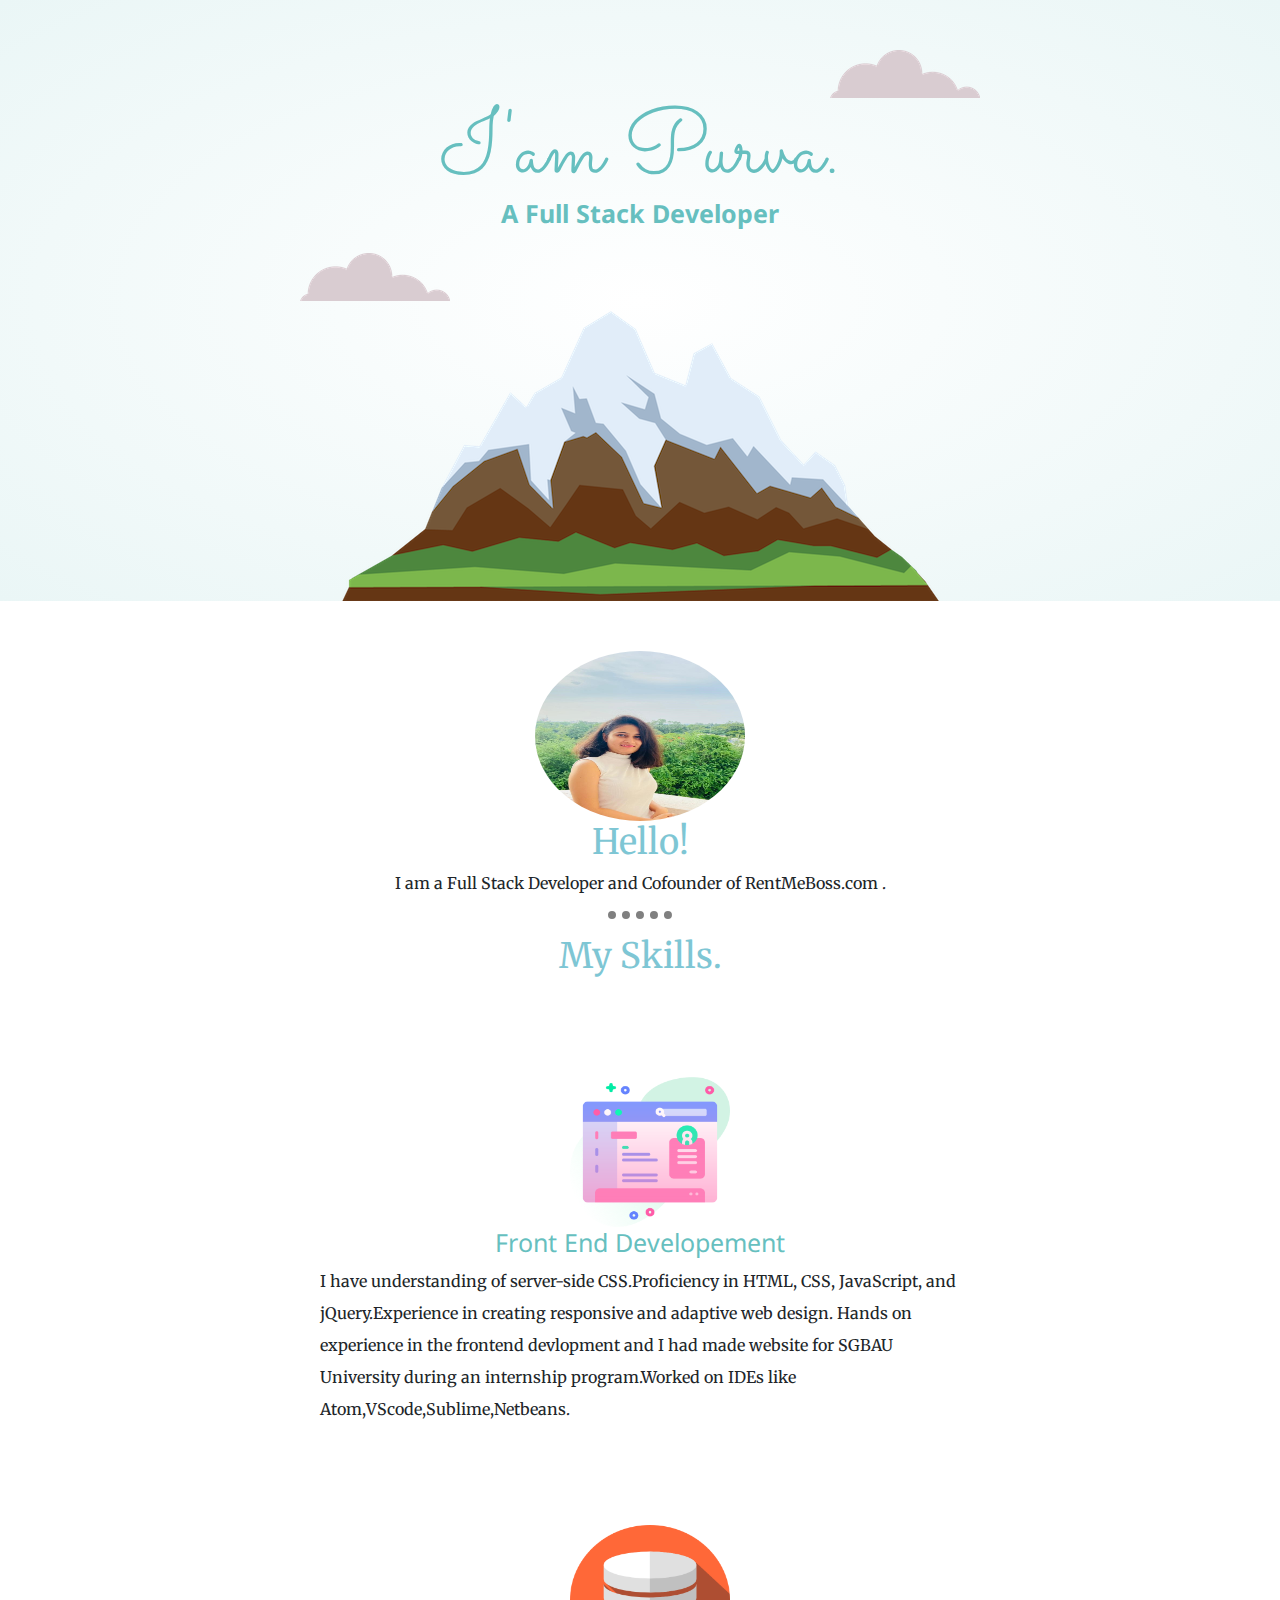
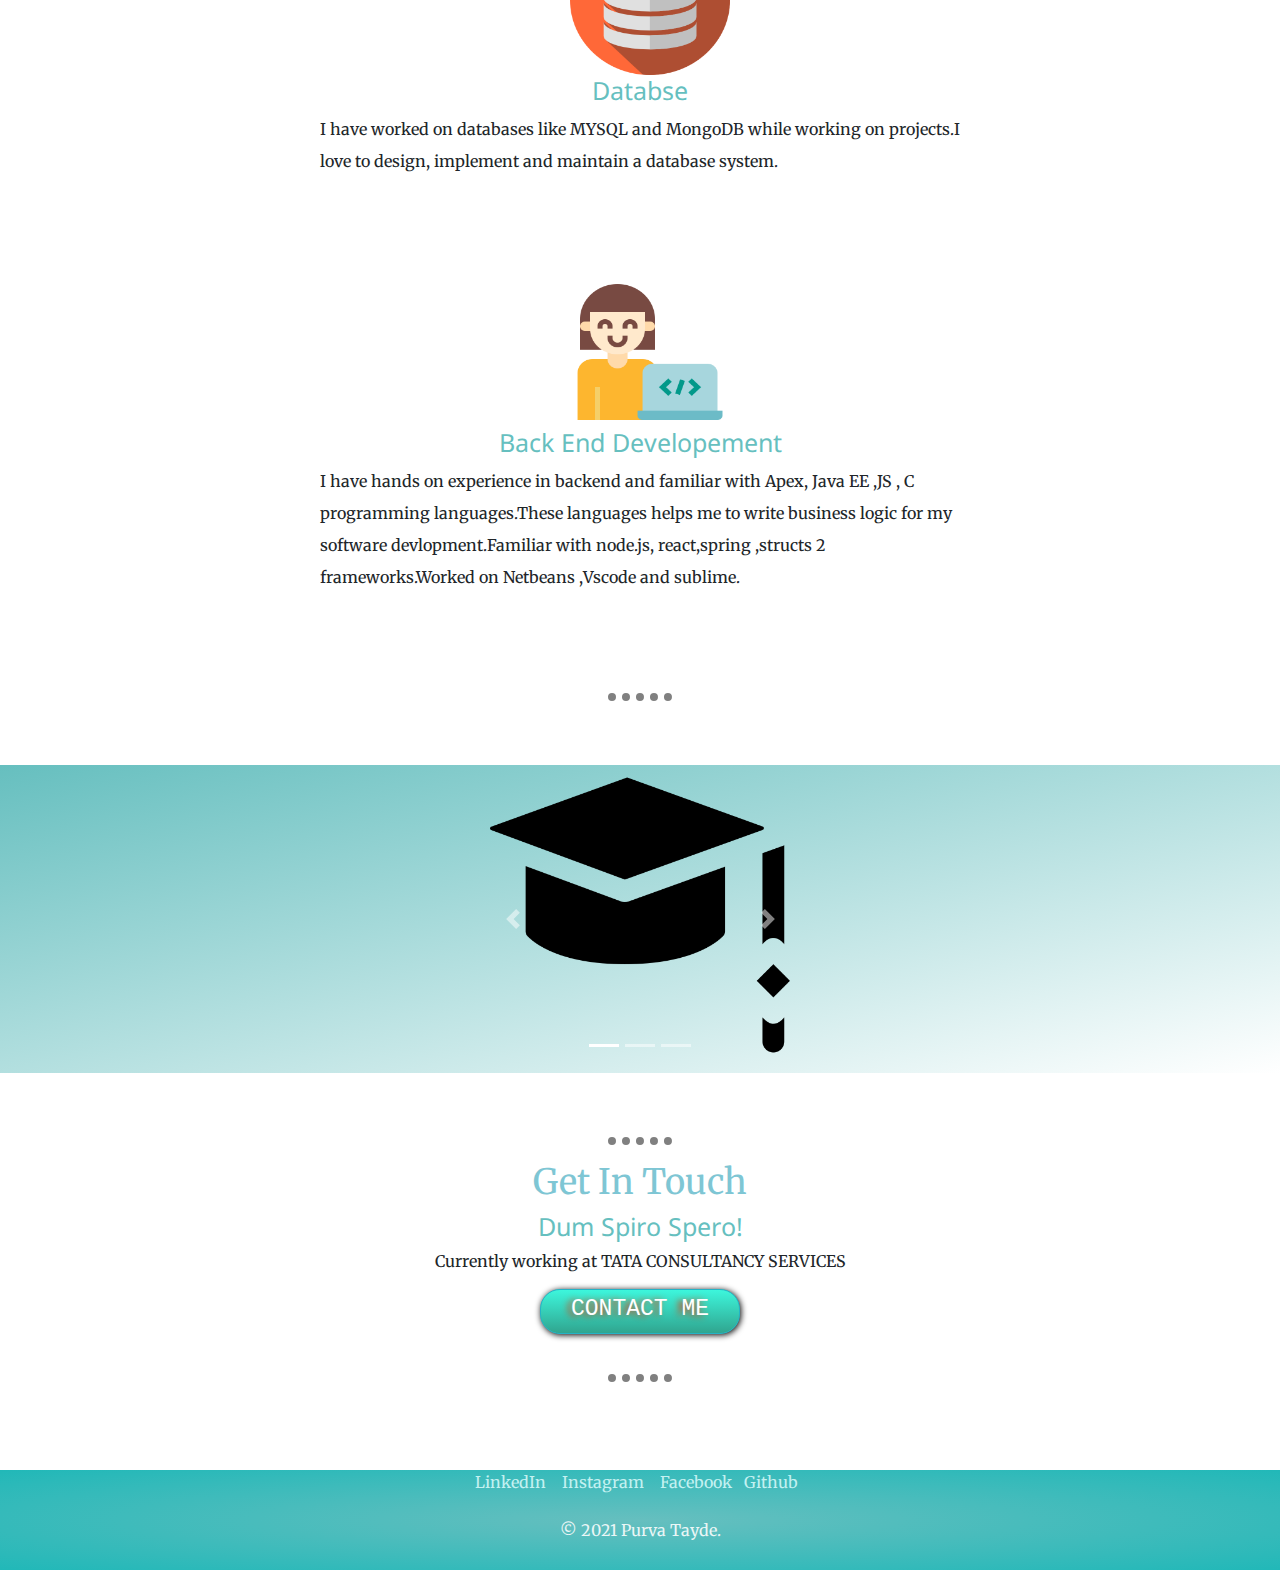
<file: index.html>
<!DOCTYPE html>

<html>
    <head>
        <meta charset="utf-8">
        <meta http-equiv="X-UA-Compatible" content="IE=edge">
        <!--to use bootsrap 4.0.0 caraousel -->

        <link rel="stylesheet" href="https://maxcdn.bootstrapcdn.com/bootstrap/4.0.0/css/bootstrap.min.css" integrity="sha384-Gn5384xqQ1aoWXA+058RXPxPg6fy4IWvTNh0E263XmFcJlSAwiGgFAW/dAiS6JXm" crossorigin="anonymous">

        <script src="https://code.jquery.com/jquery-3.2.1.slim.min.js" integrity="sha384-KJ3o2DKtIkvYIK3UENzmM7KCkRr/rE9/Qpg6aAZGJwFDMVNA/GpGFF93hXpG5KkN" crossorigin="anonymous"></script>
        <script src="https://cdnjs.cloudflare.com/ajax/libs/popper.js/1.12.9/umd/popper.min.js" integrity="sha384-ApNbgh9B+Y1QKtv3Rn7W3mgPxhU9K/ScQsAP7hUibX39j7fakFPskvXusvfa0b4Q" crossorigin="anonymous"></script>
        <script src="https://maxcdn.bootstrapcdn.com/bootstrap/4.0.0/js/bootstrap.min.js" integrity="sha384-JZR6Spejh4U02d8jOt6vLEHfe/JQGiRRSQQxSfFWpi1MquVdAyjUar5+76PVCmYl" crossorigin="anonymous"></script>
        

<!--to use googlefonts -->
        <link rel="preconnect" href="https://fonts.gstatic.com">
        <link href="https://fonts.googleapis.com/css2?family=Montserrat:wght@900&family=Ubuntu:wght@300&display=swap" rel="stylesheet">

        <title>Purva Tayde</title>
        <meta name="description" content="CV of Purva Tayde">
        <meta name="viewport" content="width=device-width, initial-scale=1">
       
       <!--to add formatting -->
        <link rel="stylesheet" href="css/styles.css">
        <!--to add animate effect -->
        <link rel="stylesheet" href="css/animate.css"> 
        <!--to add icon to our site -->
        <link rel="icon" href="favicon.ico">
        <!--to use goggleapis -->
        <link href="https://fonts.googleapis.com/css2?family=Merriweather:wght@300&display=swap" rel="stylesheet">
        <link href="https://fonts.googleapis.com/css2?family=Montserrat:wght@100&display=swap" rel="stylesheet">
        <link href="https://fonts.googleapis.com/css2?family=RocknRoll+One&display=swap" rel="stylesheet">
        <link href="https://fonts.googleapis.com/css2?family=Noto+Sans&display=swap" rel="stylesheet">
        <link href="https://fonts.googleapis.com/css2?family=Sacramento&display=swap" rel="stylesheet">
        <!--to add animate effect  cdn-->
        <link rel="stylesheet" href="https://cdnjs.cloudflare.com/ajax/libs/animate.css/4.1.1/animate.min.css"/>
      
    </head>
    <body>
        <!--top container -->
       <div class="top-container">
        <img class="top-cloud animate__animated animate__fadeIn"" src="images/cloud.png" alt="cloud-png">
        <h1 class=" animated tada "> I'am Purva. </h1><br>
        <p><h4><b>A Full Stack Developer</b></h4></p>
       
       <img class="bottom-cloud animate__animated animate__fadeIn"" src="images/cloud.png" alt="cloud-png">
       <img src="images/mountain.png" alt="mountain.png">
    </div>
    <!--middle container -->
    <div class="middle-container">
          <img src="images/propic.jpeg" width="210" height="170" alt="profile picture of Purva Tayde" style=" border-radius: 50%;" >
          <h2>Hello!</h2>
          <p> I am a Full Stack Developer and Cofounder of RentMeBoss.com .</p>
        
        <hr class="top-hr">
        
        <div class="skills">
          <h2>My Skills.</h2>
          <div class="skill-row">
              <img class="layout-img" src="images/layout.png" alt="db image" height="150" width="150">
            <h3>Front End Developement</h3>  
                        <p>I have understanding of server-side CSS.Proficiency in HTML, CSS, JavaScript, and jQuery.Experience in creating responsive and adaptive web design.
                            Hands on experience in the frontend devlopment and I had made website for SGBAU University during an internship program.Worked on IDEs like Atom,VScode,Sublime,Netbeans.</p>
          </div>
          <div class="skill-row">
            <img class="database-img" src="images/database.png" alt="db image" height="150" width="150">
            <h3>Databse</h3>
            <p>I have worked on databases like MYSQL and MongoDB while working on projects.I love to design, implement and maintain a database system.</p>
          </div>
          <div class="skill-row">
            <img class="developer-img" src="images/developer.png" alt="developer image" height="150" width="150">
            <h3 >Back End Developement</h3>
            <p>I have hands on experience in backend and familiar with Apex, Java EE ,JS , C programming languages.These languages helps me to write business logic for my software devlopment.Familiar with node.js, react,spring ,structs 2 frameworks.Worked on Netbeans ,Vscode and sublime. </p>
          </div>
          <hr class="bottom-hr">
          <br><br>
<!-- Testimonials caraousel -->

<section id="testimonials">

  <div id="carouselExampleIndicators" class="carousel slide" data-ride="carousel">
    <ol class="carousel-indicators">
        <li data-target="#carouselExampleIndicators" data-slide-to="0" class="active"></li>
        <li data-target="#carouselExampleIndicators" data-slide-to="1"></li>
        <li data-target="#carouselExampleIndicators" data-slide-to="2"></li>
    </ol>
    
    <div class="carousel-inner">
      <h5 class="testimonial-text"> 
        
          
        <div class="carousel-item active">
          <a href="htmlFiles/education.html">
            <img class="d-block w-100 testimonial-image" src="images/graduation-cap.png" alt="First slide">
          </a>
            <div class="carousel-caption d-none d-md-block">
               
                 </div>
        </div>
        <div class="carousel-item">
          <a href="htmlFiles/hobbies.html">  
            <img class="d-block w-100 testimonial-image" src="images/hobby.png" alt="Second slide">
          </a>
        </div>
        <div class="carousel-item">
          <a href="htmlFiles/certications.html">
            <img class="d-block w-100 testimonial-image" src="images/certificate.png" alt="Third slide">
          </a>
          </div>
    </div>
    <a class="carousel-control-prev" href="#carouselExampleIndicators" role="button" data-slide="prev">
        <span class="carousel-control-prev-icon" aria-hidden="true"></span>
        <span class="sr-only">Previous</span>
    </a>
    <a class="carousel-control-next" href="#carouselExampleIndicators" role="button" data-slide="next">
        <span class="carousel-control-next-icon" aria-hidden="true"></span>
        <span class="sr-only">Next</span>
    </a>
</div>




</section>
  <br><br>

  <!--bottom section-->
<section class="Bottom">
  <hr class="bottom-hr">
        <div class="contact-me">
          <h2>Get In Touch</h2>
          <h3>Dum Spiro Spero!</h3>
          <p class="contact-message">Currently working at TATA CONSULTANCY SERVICES </p>
          <a href="mailto:purvatayde1997@email.com" class="redbutton">CONTACT ME</a>
          <br><Br>
        </div>
        <hr class="bottom-hr">
        <br><br><br>
      </div>
    
</div>
    
    
      <div class="bottom-container">
        <a class="footer-link" href="https://www.linkedin.com/in/purva-tayde-971b60161/">LinkedIn</a> &nbsp;&nbsp; 
        <a class="footer-link" href="https://www.instagram.com/purva.tayde.patil/">Instagram</a> &nbsp;&nbsp; 
        <a class="footer-link" href="https://www.facebook.com/purva.tayde.98/">Facebook</a>&nbsp;&nbsp;
        <a class="footer-link" href="https://github.com/purva1908">Github</a>&nbsp;&nbsp;
        <br><br>
        <p class="cpr" >© 2021 Purva Tayde.</p>
      </div>
      
        <script src="" async defer></script>
    </section>
        
    </body>
</html>
</file>
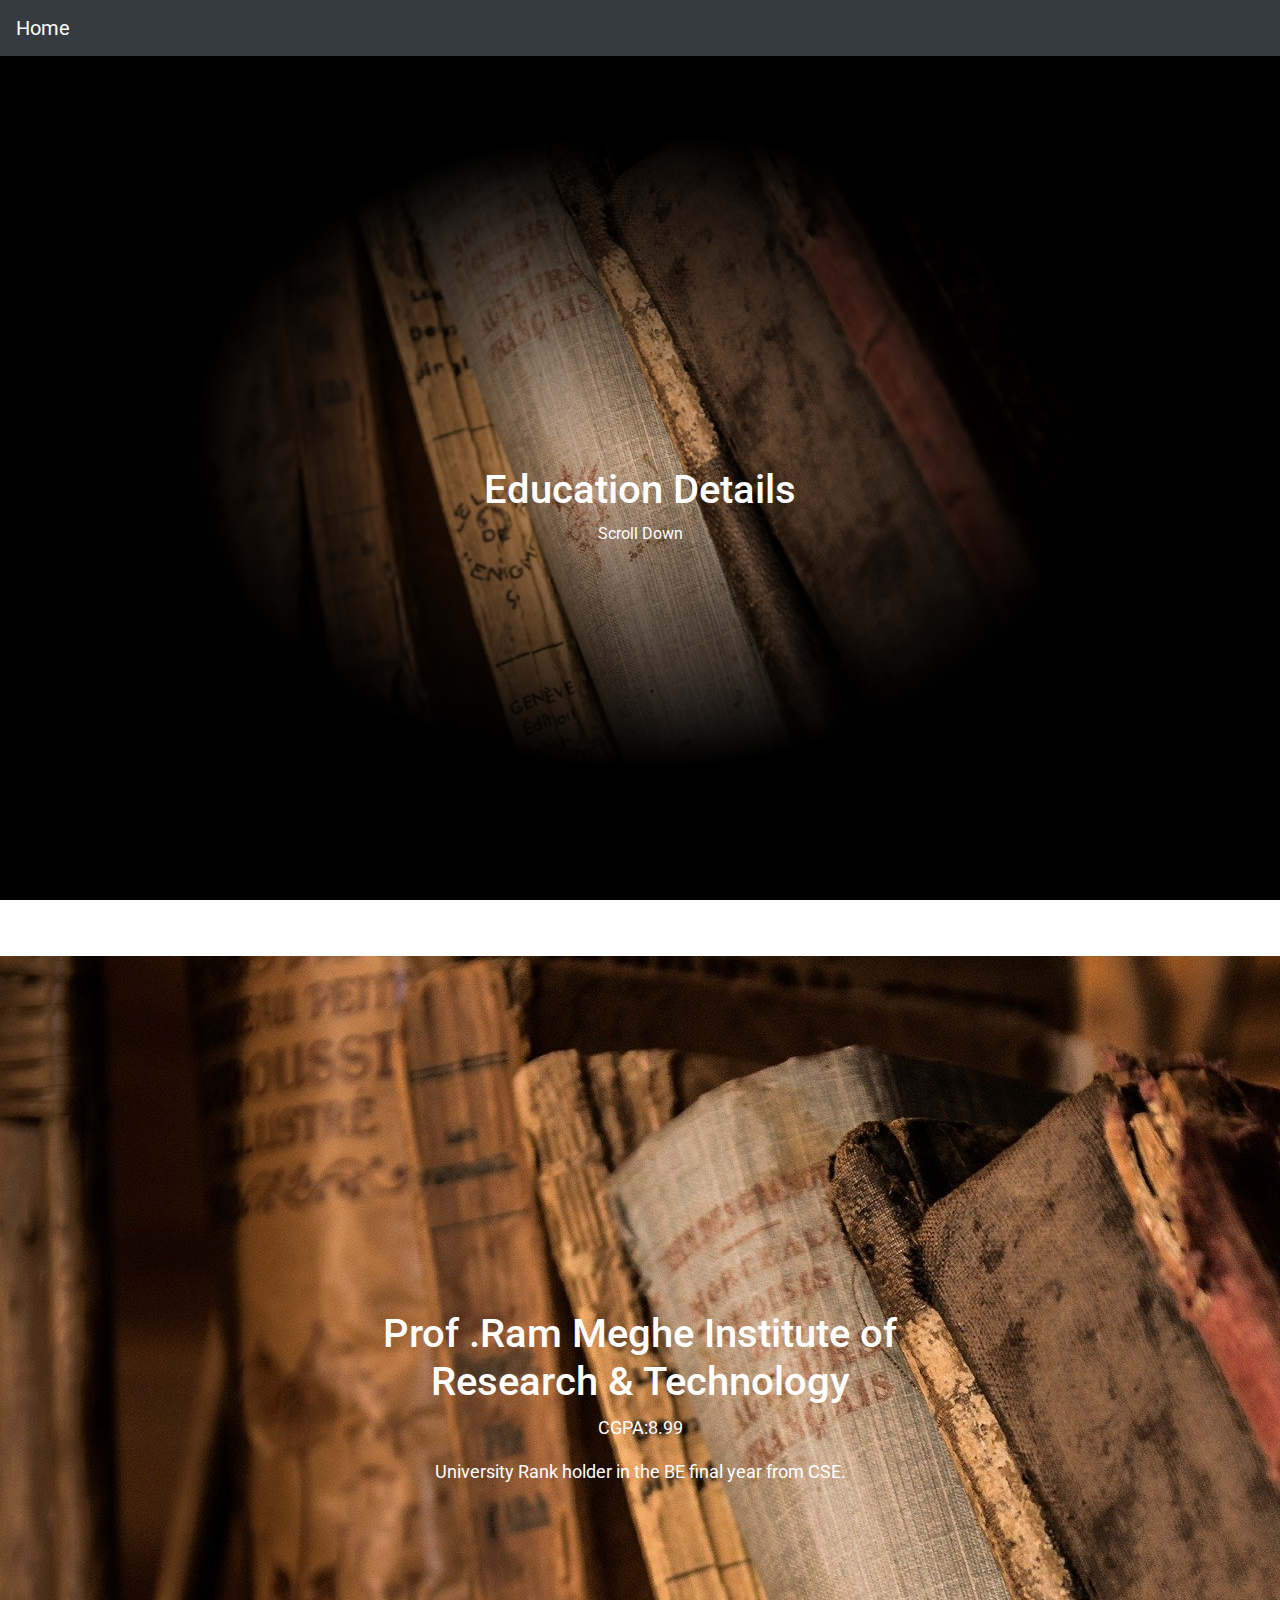
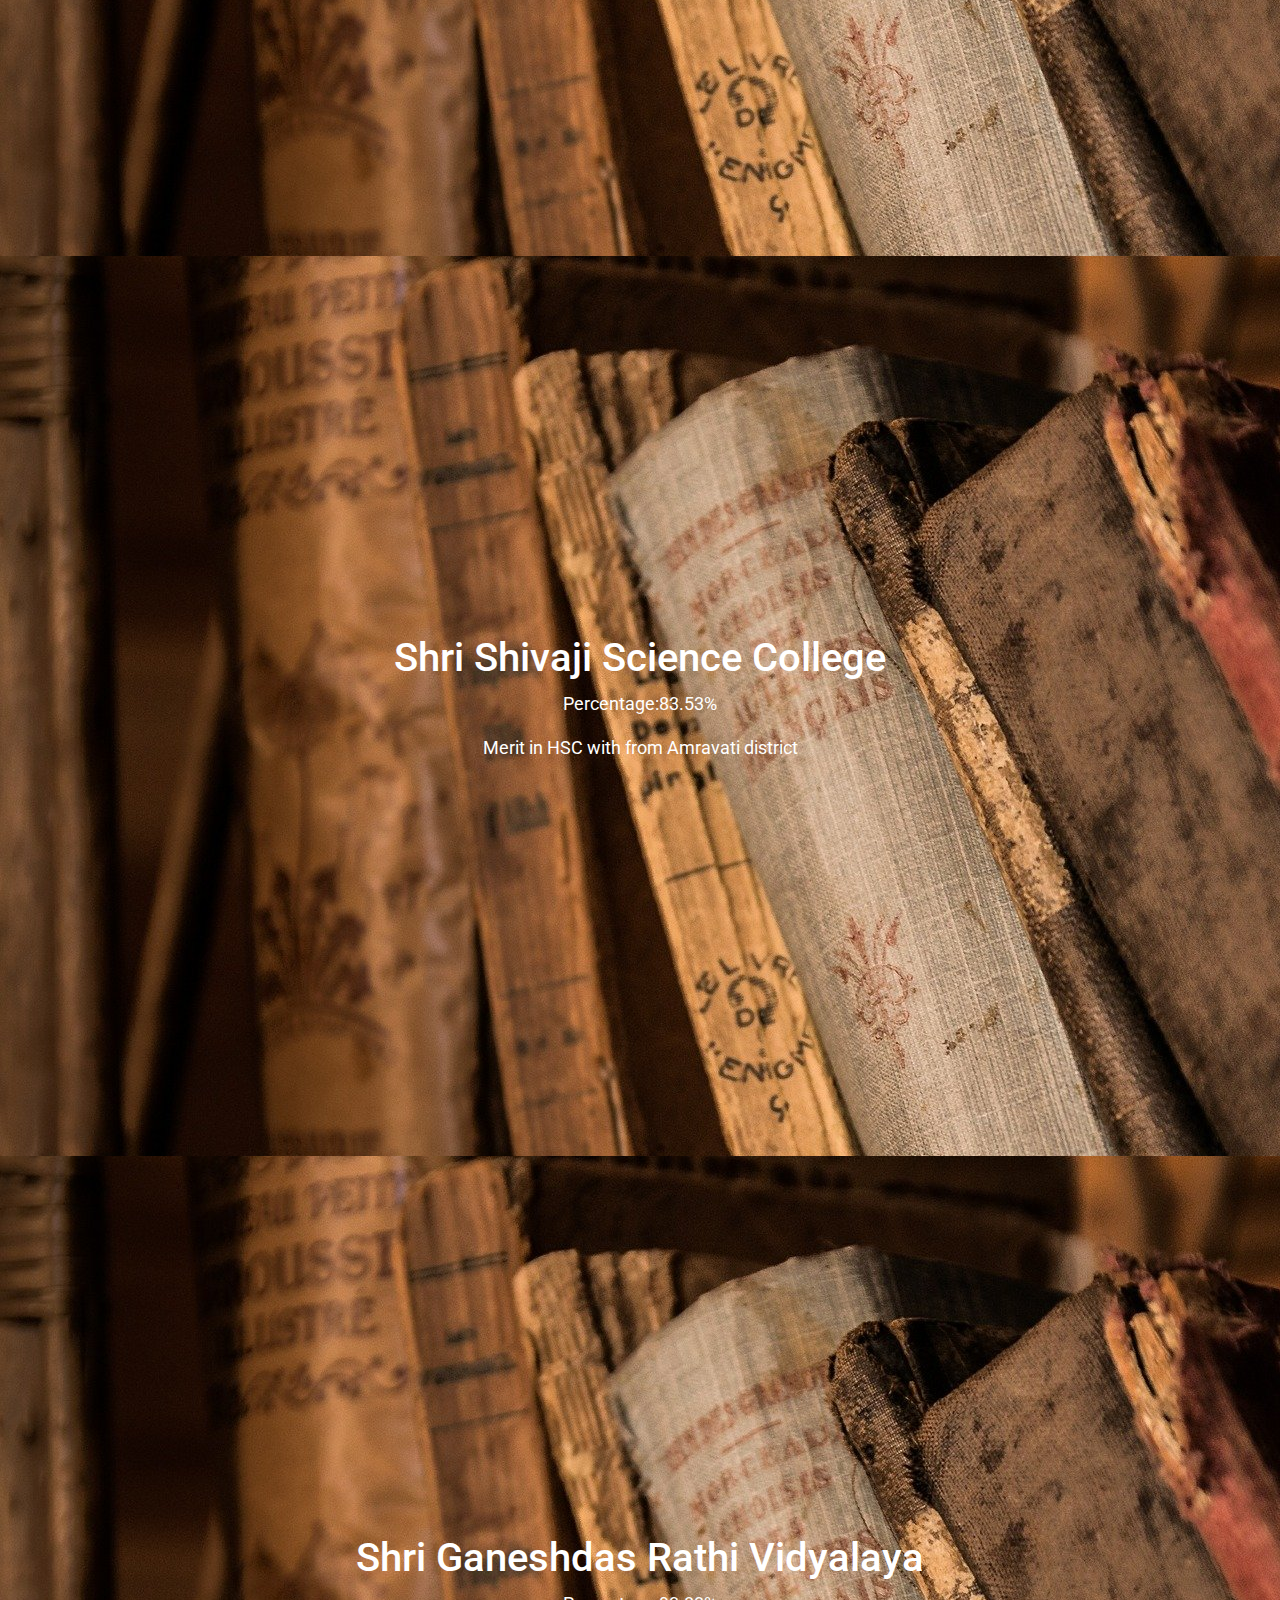
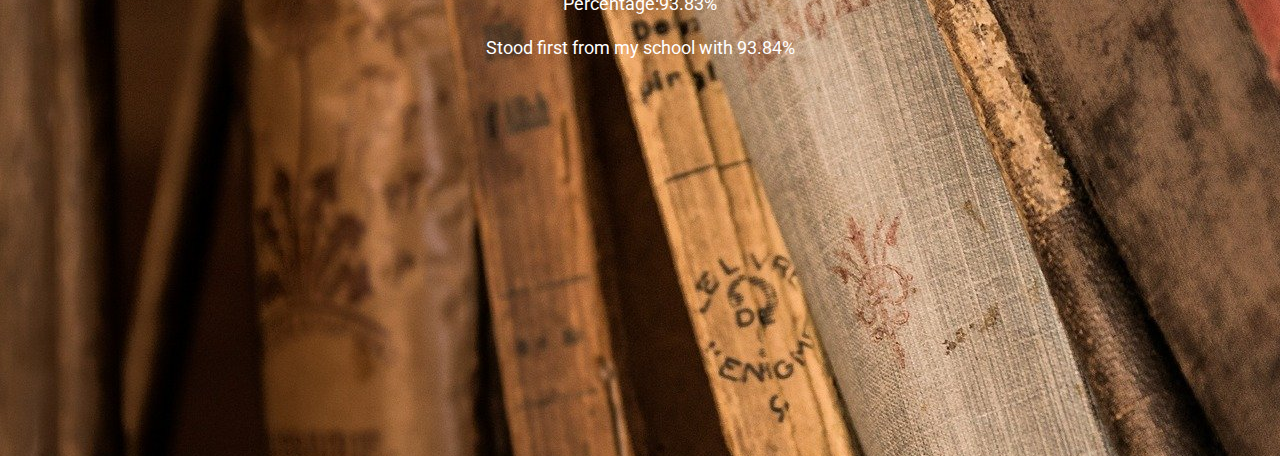
<file: htmlFiles/education.html>
<!DOCTYPE html>
<html>
    <head>
        <meta charset="utf-8">
        <meta http-equiv="X-UA-Compatible" content="IE=edge">
        <title></title>
        <link href='https://fonts.googleapis.com/css?family=Roboto' rel='stylesheet'>
         <!-- bootstrap 4.0-->
         <link rel="stylesheet" href="https://maxcdn.bootstrapcdn.com/bootstrap/4.0.0/css/bootstrap.min.css" integrity="sha384-Gn5384xqQ1aoWXA+058RXPxPg6fy4IWvTNh0E263XmFcJlSAwiGgFAW/dAiS6JXm" crossorigin="anonymous">
         <script src="https://code.jquery.com/jquery-3.2.1.slim.min.js" integrity="sha384-KJ3o2DKtIkvYIK3UENzmM7KCkRr/rE9/Qpg6aAZGJwFDMVNA/GpGFF93hXpG5KkN" crossorigin="anonymous"></script>
 <script src="https://cdnjs.cloudflare.com/ajax/libs/popper.js/1.12.9/umd/popper.min.js" integrity="sha384-ApNbgh9B+Y1QKtv3Rn7W3mgPxhU9K/ScQsAP7hUibX39j7fakFPskvXusvfa0b4Q" crossorigin="anonymous"></script>
 <script src="https://maxcdn.bootstrapcdn.com/bootstrap/4.0.0/js/bootstrap.min.js" integrity="sha384-JZR6Spejh4U02d8jOt6vLEHfe/JQGiRRSQQxSfFWpi1MquVdAyjUar5+76PVCmYl" crossorigin="anonymous"></script>
 
        <meta name="description" content="">
        <meta name="viewport" content="width=device-width, initial-scale=1">
        <link rel="stylesheet" href="">
    </head>
<html>    
    <body>
        <style>
            html,
            body {
            /*	background-image: url(https://images.unsplash.com/photo-1555505019-8c3f1c4aba5f?ixlib=rb-1.2.1&ixid=MnwxMjA3fDB8MHxleHBsb3JlLWZlZWR8OXx8fGVufDB8fHx8&w=1000&q=80);
                
            */
                background-image: url("../images/edubg.jpg");
                border: 100%;
                height: 100%;
                background-position: center;
                background-repeat: no-repeat;
                background-size: cover;
                margin: 0;
                color: white;
                font-family: 'Roboto';
            }
        
            .overlay {
                background-image: radial-gradient(rgb(0, 0, 0, 0), rgb(0, 0, 0), rgb(0, 0, 0));
                width: 100%;
                height: 100%;
                position: relative;
            }
        
            .context {
                position: absolute;
                top: 50%;
                left: 50%;
                transform: translate(-50%, -50%);
                text-align: center;
            }
        
            h1 {
                font-size: 2.5rem;
            }
        
            p {
                font-size: 1.15rem;
            }
        
            .parallax {
                /* The image used */
                /* Set a specific height */
                /* Create the parallax scrolling effect */
                background-attachment: fixed;
                background-position: center;
                background-repeat: no-repeat;
                background-size: cover;
            }
        
            .about {
                background-color: black;
                width: 100%;
                height: 100%;
                /*background-image: url(https://images.unsplash.com/photo-1555505019-8c3f1c4aba5f?ixlib=rb-1.2.1&ixid=MnwxMjA3fDB8MHxleHBsb3JlLWZlZWR8OXx8fGVufDB8fHx8&w=1000&q=80);
            */
               background-image: url("../images/edubg.jpg");
            }
        </style>
        
        
        
        
            <nav class="navbar navbar-dark bg-dark">
                <!-- Navbar content -->
                <a class="navbar-brand" href="../index.html">Home</a>
              </nav>
            <div class="overlay parallax">
                <div class="context">
                    <h1>Education Details</h1>
                    <span>Scroll Down</span>
                </div>
            </div>
            <div class="about">
                <div class="overlay parallax">
                    <div class="context">
                        <h1>Prof .Ram Meghe Institute of Research & Technology</h1>
                        <p>CGPA:8.99</p>
                        <p>University Rank holder in the  BE final year from CSE.</p>
                    </div>
                </div>
            </div>
        
            <div class="about">
                <div class="overlay parallax">
                    <div class="context">
                        <h1> Shri Shivaji Science College</h1>
                        <p>Percentage:83.53%</p>
                        <p>Merit in HSC with from Amravati district</p>
                    </div>
                </div>
            </div>
        
            <div class="about">
                <div class="overlay parallax">
                    <div class="context">
                    
                        <h1>Shri Ganeshdas Rathi Vidyalaya</h1>
                  <p>Percentage:93.83%</p>
                  <p>Stood first from my school with 93.84%</p>
                    </div>
                </div>
            </div>
        </body>
        
        </html>
</file>
<file: css/styles.css>
body{

    margin:0;
    text-align: center; 
    font-family: 'Merriweather', serif;
    background-color: #66BFBF;
}
h1{
    margin-top:0;
  /*  margin:0 auto 0 auto; means top margin 0 auto center bottom 0 and right auto fixes it in center
  font-family: 'Montserrat', sans-serif; */
  font-family: 'Sacramento', cursive;
  font-size: 90px;
  color:#66BFBF;
 height:50px;
    
}

h2{
    font-family: 'Noto Sans' sans-serif;
    font-size: 35px;
    color:#7ec6d4;
    font-weight: normal;
    position: relative;

  
    
}
h3,h4{
    font-family: 'Noto Sans', sans-serif;
    font-size: 25px;
    color:#66BFBF;
    font-weight: normal;
    text-align:center;
    opacity 0.5;

  
}

.top-hr{

    background-color::#edeef7;
    border-color: grey;
    border-style: none;
    border-top-style: dotted;
    width: 5%;
    border-width: 8px;
}

.bottom-hr{

    background-color::#edeef7;
    border-color: grey;
    border-style: none;
    border-top-style: dotted;
    width: 5%;
    border-width: 8px;
}
.top-container{
  /*  background-color:#EAF6F6; */
    background-image: radial-gradient(white ,#EAF6F6);
    position: relative;
    padding-top:100px;
    
}


.profile{

    background-color:#edeef7;
}
.middle-container{
   position: relative;
   padding-top: 50px;
   background-color:#ffffff;


}
.bottom-container{
   position: relative; 
   /*background-color:  */
   background-image: radial-gradient(#66BFBF,#21b8b8);
  
height:100px;
margin-bottom: 0px;
}

.footer-link{
    font-size: 16px;
    color: #c3f1f1;
 
    
}
.footer-link:hover{
    color: white;
    font-size: 18px;
    text-underline: none;
}

.skill-row{
    width: 50%;
    margin:100px auto 100px auto;
    text-align: left;
    line-height: 2;
}
.top-cloud{
    position: absolute;
    right: 300px;
    top:50px;

}
.bottom-cloud{
    position: absolute;
    left:300px;
    bottom: 300px;
}

.layout-img{

    width:25%;
   position: relative;
    left:250px;
}


.database-img{
    width:25%;
    position: relative;
    left:250px;
    
}

.developer-img{
    width:25%;
    position: relative;
    left:250px;
}

.cpr{
    color:#EAF6F6;
}

.redbutton {
    background: #3DF6DC;
    background-image: -webkit-linear-gradient(top, #3DF6DC, #30A58F);
    background-image: -moz-linear-gradient(top, #3DF6DC, #30A58F);
    background-image: -ms-linear-gradient(top, #3DF6DC, #30A58F);
    background-image: -o-linear-gradient(top, #3DF6DC, #30A58F);
    background-image: -webkit-gradient(to bottom, #3DF6DC, #30A58F);
    -webkit-border-radius: 20px;
    -moz-border-radius: 20px;
    border-radius: 20px;
    height: 45px;
    line-height: 14px;
    color: #FFFFFF;
    font-family: Courier New;
    width: 200px;
    font-size: 23px;
    font-weight: 500;
    padding: 12px;
    -webkit-box-shadow: 1px 1px 6px 0 #000000;
    -moz-box-shadow: 1px 1px 6px 0 #000000;
    box-shadow: 1px 1px 6px 0 #000000;
    text-shadow: -4px 1px 6px #DD380D;
    border: solid #24b3c6 1px;
    text-decoration: none;
    display: inline-block;
    cursor: pointer;
    text-align: center;
 }
 
 .redbutton:hover {
    border: solid #33e7ed 1px;
    background: #811616;
    background-image: -webkit-linear-gradient(top, #16817c, #3deaf6);
    background-image: -moz-linear-gradient(top, #16817c, #3deaf6);
    background-image: -ms-linear-gradient(top, #16817c, #3deaf6);
    background-image: -o-linear-gradient(top, #16817c, #3deaf6D);
    background-image: -webkit-gradient(to bottom, #16817c, #3deaf6);
    -webkit-border-radius: 20px;
    -moz-border-radius: 20px;
    border-radius: 20px;
    text-decoration: none;
 }


 hr:hover{
    class="animate__flipOutX";

 }


 #testimonials{
    background-image: linear-gradient(to bottom right, #66BFBF, white);
    display: flex;
    justify-content: center;
    align-items: center;
    width: 100%;
  }


  .testimonial-text{
      text-align: center;
      color: white;
      font-family: 'Noto Sans' sans-serif;
       font-size: 35px;
        font-weight: normal;

  }

  .testimonial-image{
   
      height: 300px;
      width: 300px;
      
  }

  .carousel-control.left, .carousel-control.right {
    left: 0;
    z-index: 1;
  }
</file>
